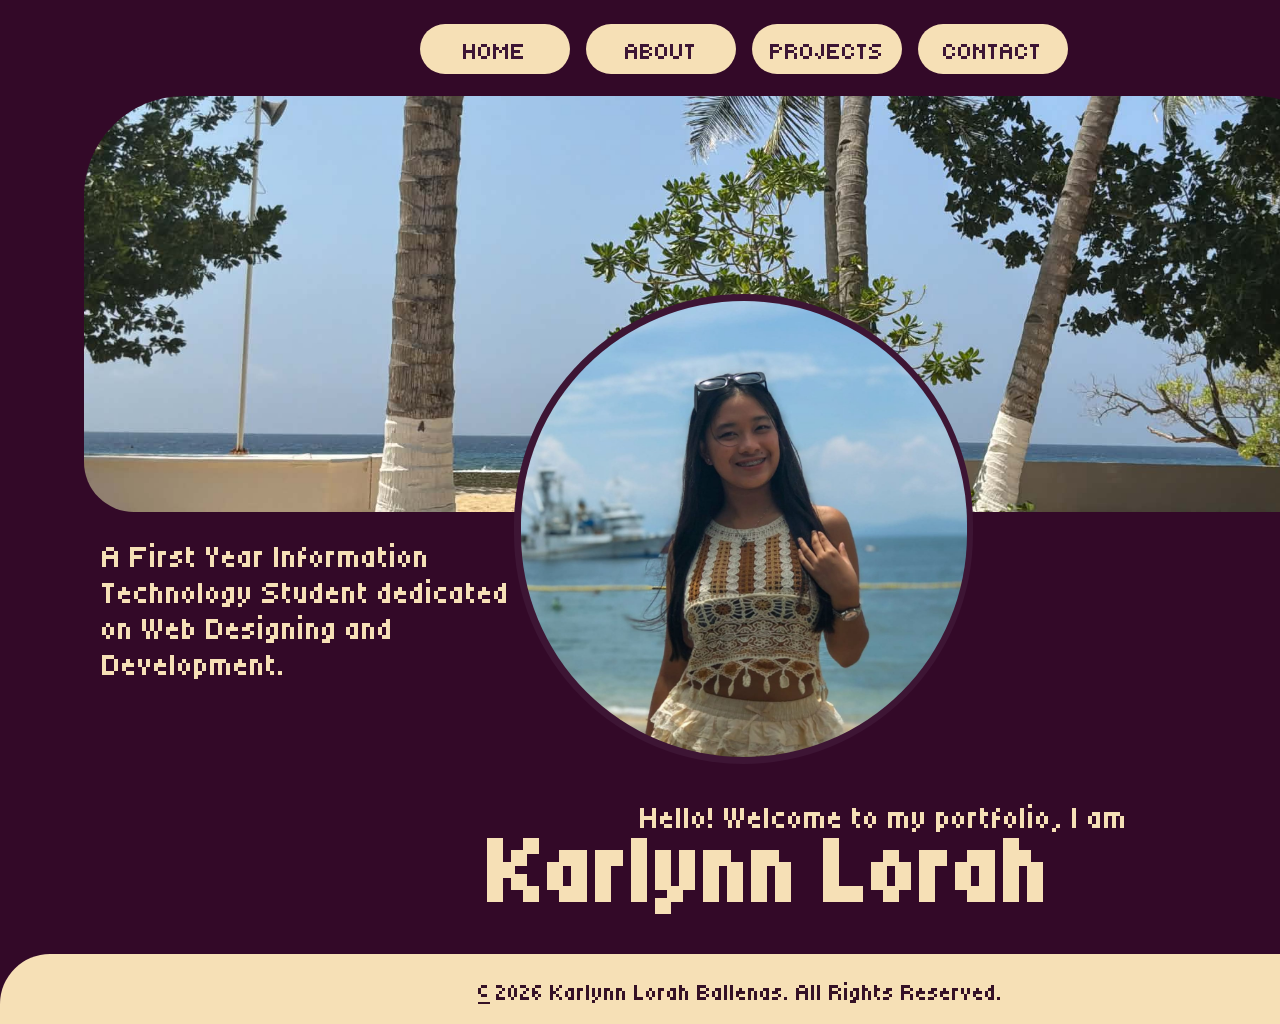
<file: index.html>
<!DOCTYPE html>
<html lang="en">
<head>
  <meta charset="UTF-8">
  <meta name="viewport" content="width=device-width, initial-scale=1.0">
  <title>Karlynn Lorah | Portfolio</title>
  <link rel="stylesheet" href="style.css">
  <script src="index.js"></script>

  <!-- Google Font: Tiny5 -->
  <link rel="preconnect" href="https://fonts.googleapis.com">
  <link rel="preconnect" href="https://fonts.gstatic.com" crossorigin>
  <link href="https://fonts.googleapis.com/css2?family=Tiny5&display=swap" rel="stylesheet">
</head>
<body>
  <div class="portfolio-container">

    <header class="navbar-container">
      <div class="nav-btn nav-btn-1"></div>
      <div class="nav-btn nav-btn-2"></div>
      <div class="nav-btn nav-btn-3"></div>
      <div class="nav-btn nav-btn-4"></div>
      
      <a href="index.html" class="nav-link nav-link-home">HOME</a>
      <a href="myaboutme.html" class="nav-link nav-link-about">ABOUT</a>
      <a href="mysakone.html" class="nav-link nav-link-projects">PROJECTS</a>
      <a href="mycontact.html" class="nav-link nav-link-contact">CONTACT</a>
    </header>

    <section class="banner-section">
      <img class="banner-img" src="photos/myheader.jpg" alt="Banner Graphic" />
      <div class="profile-bg-large"></div>
      <img class="profile-img-large" src="photos/mypfpbg.jpg" alt="Profile Display Large" />
    </section>

    <section id="home" class="hero-text-section">
      <div class="hero-welcome">Hello! Welcome to my portfolio, I am</div>
      <h1 class="hero-title">Karlynn Lorah</h1>
      <p class="hero-subtitle">A First Year Information Technology Student dedicated on Web Designing and Development.</p>
    </section>

    <footer class="footer-container">
      <div class="copyright-text">
        <span class="copyright-symbol">©</span> 2026 Karlynn Lorah Ballenas. All Rights Reserved.
      </div>
    </footer>

  </div>

</body>
</html>
</file>
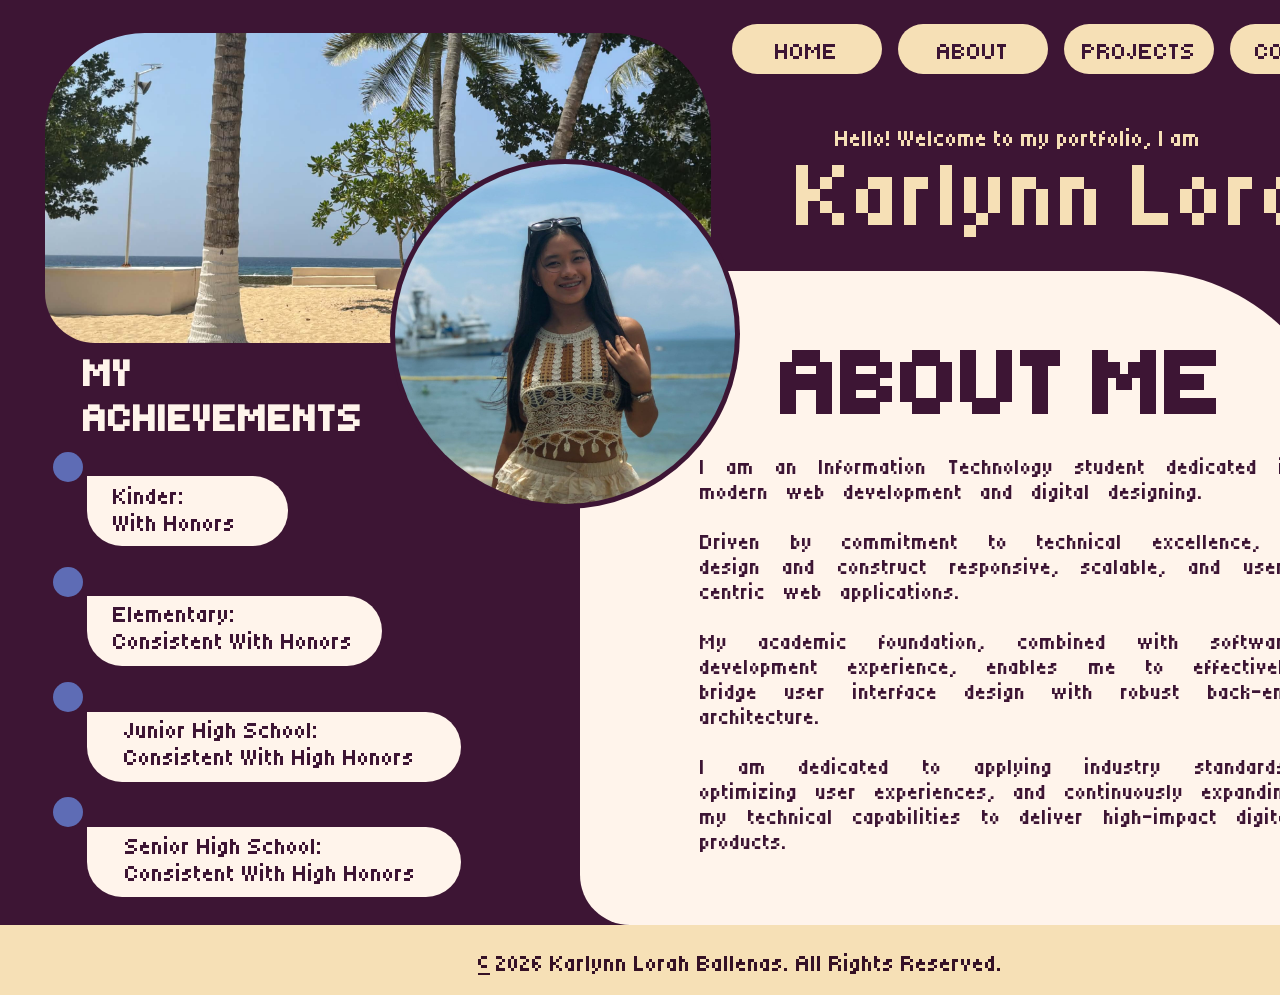
<file: myaboutme.html>
<!DOCTYPE html>
<html lang="en">
<head>
  <meta charset="UTF-8">
  <meta name="viewport" content="width=device-width, initial-scale=1.0">
  <title>About Me | Karlynn Lorah</title>
  <link rel="stylesheet" href="mystyleam.css">

  <!-- Google Font: Tiny5 -->
  <link rel="preconnect" href="https://fonts.googleapis.com">
  <link rel="preconnect" href="https://fonts.gstatic.com" crossorigin>
  <link href="https://fonts.googleapis.com/css2?family=Tiny5&display=swap" rel="stylesheet">
</head>
<body class="about-page-body">

  <div class="about-container">

    <nav class="navbar-container">
      <div class="nav-btn nav-btn-1"></div>
      <div class="nav-btn nav-btn-2"></div>
      <div class="nav-btn nav-btn-3"></div>
      <div class="nav-btn nav-btn-4"></div>
      
      <a href="index.html" class="nav-link nav-link-home">HOME</a>
      <a href="myaboutme.html" class="nav-link nav-link-about">ABOUT</a>
      <a href="mysakone.html" class="nav-link nav-link-projects">PROJECTS</a>
      <a href="mycontact.html" class="nav-link nav-link-contact">CONTACT</a>
    </nav>

    <div class="about-bg-section">
      <div class="footer-bar"></div>
      <div class="large-card-bg"></div>
      <img class="header-banner-img" src="photos/myheader.jpg" alt="About Banner" />
      
      <div class="profile-wrapper-about">
        <div class="profile-bg-circle"></div>
        <img class="profile-img-about" src="photos/mypfpbg.jpg" alt="Profile Picture" />
      </div>
    </div>

    <div class="about-welcome-text">Hello! Welcome to my portfolio, I am</div>
    <h1 class="about-main-title">ABOUT ME</h1>
    <div class="name-display">Karlynn Lorah</div>

    <p class="about-bio">
      I am an Information Technology student dedicated in modern web development and digital designing.<br><br>
      Driven by commitment to technical excellence, I design and construct responsive, scalable, and user-centric web applications.<br><br>
      My academic foundation, combined with software development experience, enables me to effectively bridge user interface design with robust back-end architecture.<br><br>
      I am dedicated to applying industry standards, optimizing user experiences, and continuously expanding my technical capabilities to deliver high-impact digital products.
    </p>

    <section class="achievements-section">
      <h2 class="achievements-heading">MY ACHIEVEMENTS</h2>
      
      <div class="achievement-card card-1"></div>
      <div class="achievement-card card-2"></div>
      <div class="achievement-card card-3"></div>
      <div class="achievement-card card-4"></div>

      <div class="achievement-dot dot-1"></div>
      <div class="achievement-dot dot-2"></div>
      <div class="achievement-dot dot-3"></div>
      <div class="achievement-dot dot-4"></div>

      <div class="achievement-text text-1">Kinder:<br>With Honors</div>
      <div class="achievement-text text-2">Elementary:<br>Consistent With Honors</div>
      <div class="achievement-text text-3">Junior High School:<br>Consistent With High Honors</div>
      <div class="achievement-text text-4">Senior High School:<br>Consistent With High Honors</div>
    </section>

    <footer class="about-footer">
      <span class="copyright-symbol">©</span> 2026 Karlynn Lorah Ballenas. All Rights Reserved.
    </footer>

  </div>

</body>
</html>
</file>
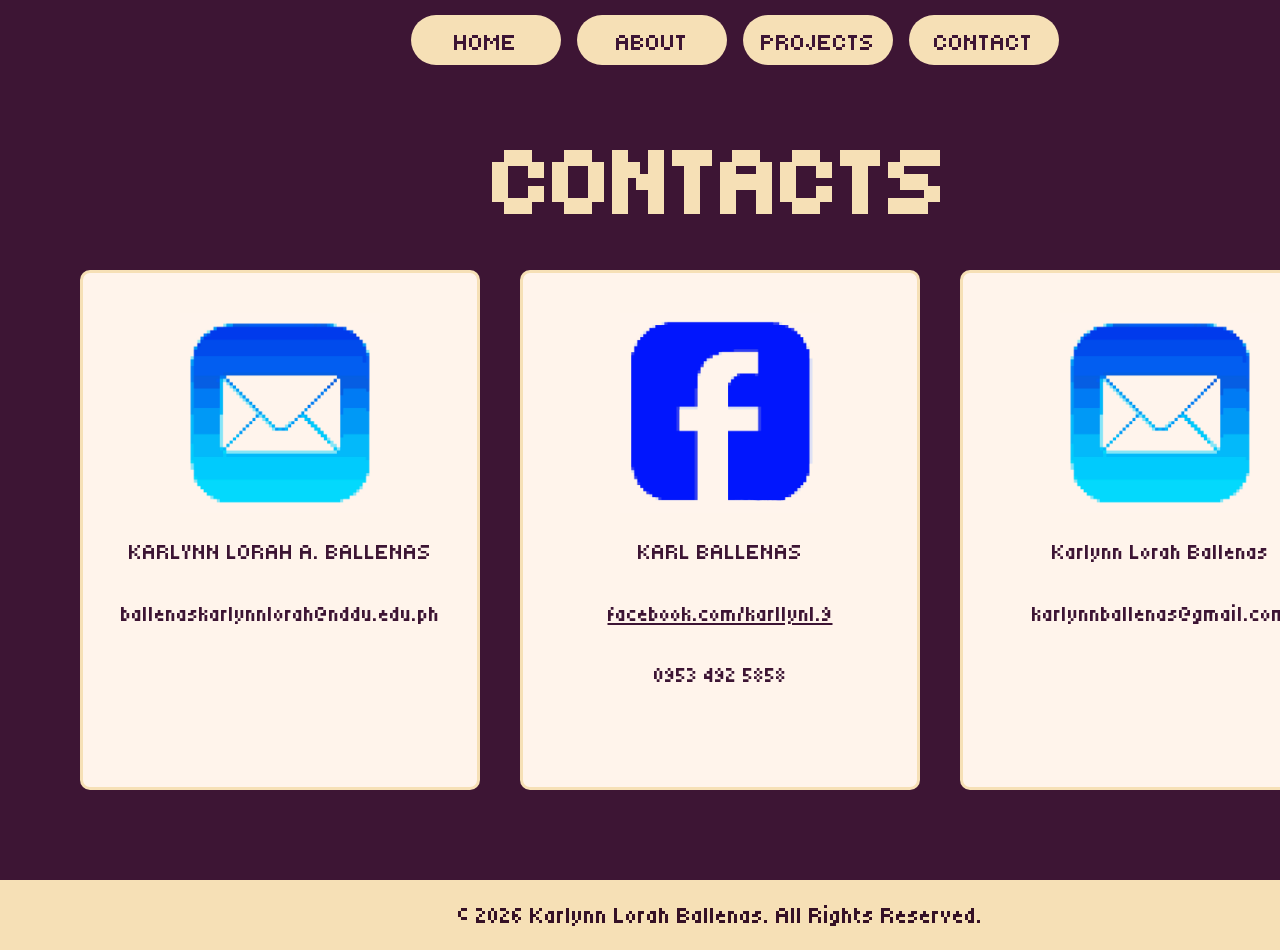
<file: mycontact.html>
<!DOCTYPE html>
<html lang="en">
<head>
  <meta charset="UTF-8" />
  <meta name="viewport" content="width=device-width, initial-scale=1.0" />
  <title>Contact | Portfolio</title>
  <link rel="stylesheet" href="mystylec.css" />
  <link rel="preconnect" href="https://fonts.googleapis.com">
  <link rel="preconnect" href="https://fonts.gstatic.com" crossorigin>
  <link href="https://fonts.googleapis.com/css2?family=Tiny5&display=swap" rel="stylesheet">
</head>
<body>

<div class="contact-page-wrapper">
  
  <div class="projects-container">

    <nav class="navbar-container">
      <div class="nav-btn nav-btn-1"></div>
      <div class="nav-btn nav-btn-2"></div>
      <div class="nav-btn nav-btn-3"></div>
      <div class="nav-btn nav-btn-4"></div>
      
      <a href="index.html" class="nav-link nav-link-home">HOME</a>
      <a href="myaboutme.html" class="nav-link nav-link-about">ABOUT</a>
      <a href="mysakone.html" class="nav-link nav-link-projects">PROJECTS</a>
      <a href="mycontact.html" class="nav-link nav-link-contact">CONTACT</a>
    </nav>

  <h1 class="contact-main-title">CONTACTS</h1>

  <div class="contact-cards-container">
    
    <div class="contact-card">
      <img class="contact-img" src="photos/msglogo.jpg" alt="Profile Icon 1" />
      <div class="contact-text-group">
        KARLYNN LORAH A. BALLENAS<br/><br/>
        ballenaskarlynnlorah@nddu.edu.ph<br/>
      </div>
    </div>

    <div class="contact-card">
      <img class="contact-img" src="photos/fblogo.jpg" alt="Social Icon" />
      <div class="contact-text-group">
        KARL BALLENAS<br/><br/>
        <a href="https://web.facebook.com/karllynl.9" target="_blank" style="color: #3D1534;">facebook.com/karllynl.9</a><br/><br/>
        0953 492 5858
      </div>
    </div>

    <div class="contact-card">
      <img class="contact-img" src="photos/msglogo.jpg" alt="Profile Icon 2" />
      <div class="contact-text-group">
        Karlynn Lorah Ballenas<br/><br/>
        karlynnballenas@gmail.com<br/>
      </div>
    </div>

  </div>

  <footer class="contact-footer">
    <span>© 2026 Karlynn Lorah Ballenas. All Rights Reserved.</span>
  </footer>
  </div>

</div>
</body>
</html>
</file>
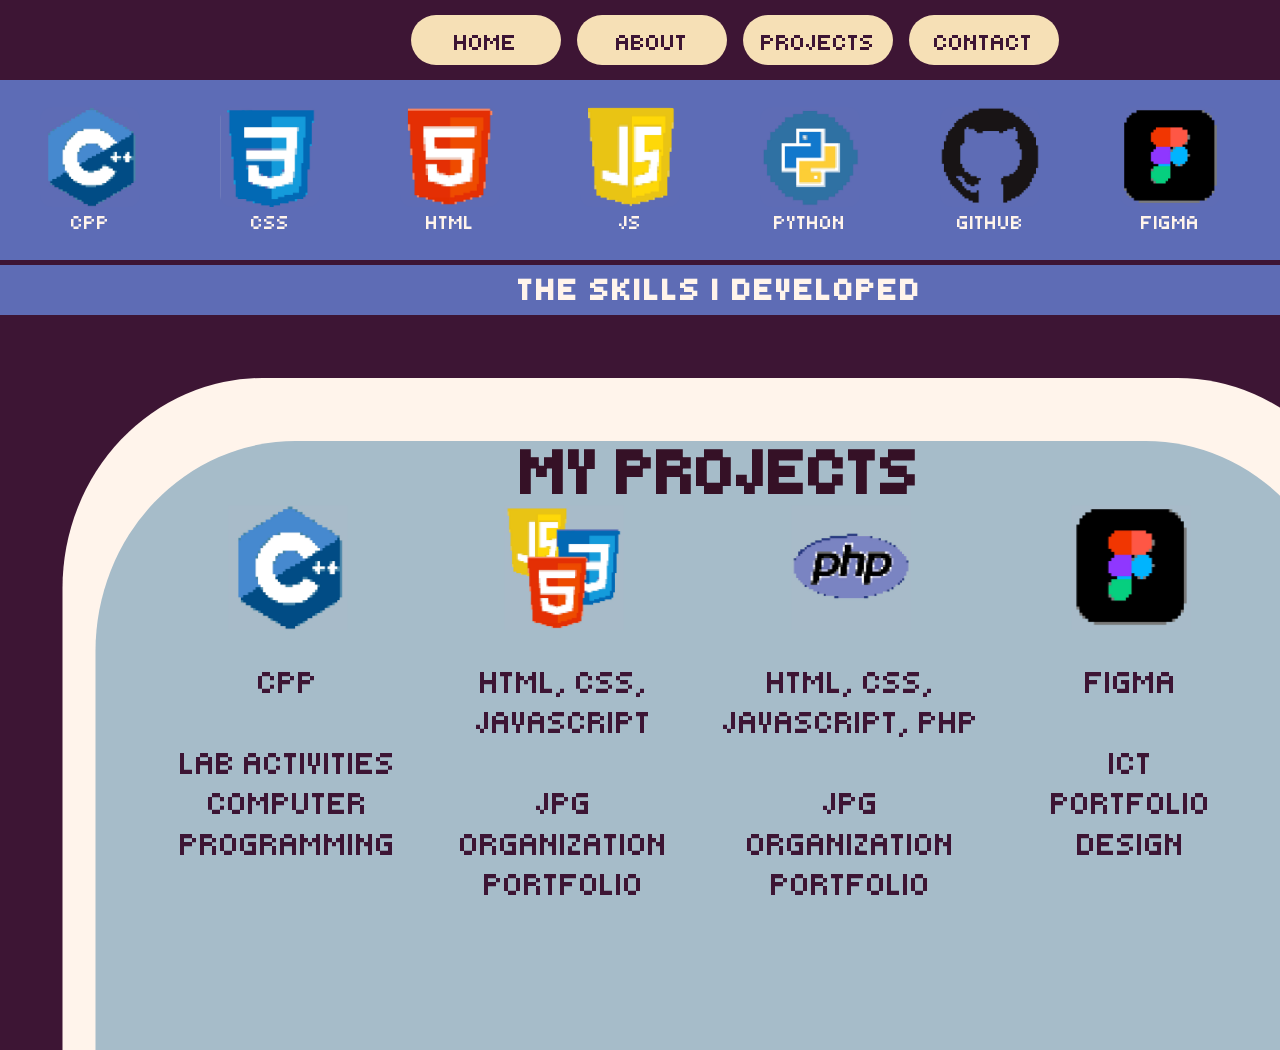
<file: mysakone.html>
<!DOCTYPE html>
<html lang="en">
<head>
  <meta charset="UTF-8" />
  <meta name="viewport" content="width=device-width, initial-scale=1.0" />
  <title>Projects & Skills | Portfolio</title>
  <link rel="stylesheet" href="mystylesak.css" />
  <link rel="preconnect" href="https://fonts.googleapis.com">
  <link rel="preconnect" href="https://fonts.gstatic.com" crossorigin>
  <link href="https://fonts.googleapis.com/css2?family=Tiny5&display=swap" rel="stylesheet">
</head>
<body class="projects-page-body">

  <div class="projects-container">

    <nav class="navbar-container">
      <div class="nav-btn nav-btn-1"></div>
      <div class="nav-btn nav-btn-2"></div>
      <div class="nav-btn nav-btn-3"></div>
      <div class="nav-btn nav-btn-4"></div>
      
      <a href="index.html" class="nav-link nav-link-home">HOME</a>
      <a href="myaboutme.html" class="nav-link nav-link-about">ABOUT</a>
      <a href="mysakone.html" class="nav-link nav-link-projects">PROJECTS</a>
      <a href="mycontact.html" class="nav-link nav-link-contact">CONTACT</a>
    </nav>

    <div class="skills-banner-bg">
      <div class="skills-grid">
        <div class="skill-item"><img class="skill-icon" src="photos/cpplogo.jpg" alt="CPP" /><span class="skill-label">CPP</span></div>
        <div class="skill-item"><img class="skill-icon" src="photos/csslogo.jpg" alt="CSS" /><span class="skill-label">CSS</span></div>
        <div class="skill-item"><img class="skill-icon" src="photos/htmllogo.jpg" alt="HTML" /><span class="skill-label">HTML</span></div>
        <div class="skill-item"><img class="skill-icon" src="photos/javscrilogo.jpg" alt="JS" /><span class="skill-label">JS</span></div>
        <div class="skill-item"><img class="skill-icon" src="photos/phylogo.jpg" alt="PYTHON" /><span class="skill-label">PYTHON</span></div>
        <div class="skill-item"><img class="skill-icon" src="photos/githublogo.jpg" alt="GITHUB" /><span class="skill-label">GITHUB</span></div>
        <div class="skill-item"><img class="skill-icon" src="photos/figmalogo.jpg" alt="FIGMA" /><span class="skill-label">FIGMA</span></div>
        <div class="skill-item"><img class="skill-icon" src="photos/phplogo.jpg" alt="PHP" /><span class="skill-label">PHP</span></div>
      </div>
    </div>

    <div class="skills-title-banner">
      <h2 class="skills-heading">THE SKILLS I DEVELOPED</h2>
    </div>

    <div class="projects-card-wrapper">
      <div class="projects-card-outer"></div>

      <div class="projects-card-inner"></div>

      <h1 class="projects-main-title">MY PROJECTS</h1>

      <div class="project-item item-1">
        <img class="project-img" src="photos/cppblue.jpg" alt="CPP Project" />
        <div class="project-text">CPP<br/><br/>LAB ACTIVITIES<br/>COMPUTER PROGRAMMING</div>
      </div>

      <div class="project-item item-2">
        <img class="project-img" src="photos/gems.jpg" alt="Portfolio Project" />
        <div class="project-text">HTML, CSS, JAVASCRIPT<br/><br/>JPG ORGANIZATION<br/>PORTFOLIO</div>
      </div>

      <div class="project-item item-3">
        <img class="project-img" src="photos/phpblue.jpg" alt="Fullstack Project" />
        <div class="project-text">HTML, CSS, JAVASCRIPT, PHP<br/><br/>JPG ORGANIZATION<br/>PORTFOLIO</div>
      </div>

      <div class="project-item item-4">
        <img class="project-img" src="photos/figblue.jpg" alt="Figma Design" />
        <div class="project-text">FIGMA<br/><br/>ICT<br/>PORTFOLIO<br/>DESIGN</div>
      </div>
    </div>
    </div>

  </div>

</body>
</html>
</file>
<file: style.css>
/*HOME PAGE*/
body {
  margin: 0;
  padding: 0;
  font-family: 'Tiny5', sans-serif;
  font-weight: 400;
  background-color: #3D1534;
}

.portfolio-container {
  width: 1440px;
  height: 1024px;
  position: relative;
  background: linear-gradient(0deg, #330928 0%, #330928 100%), #3D1534;
  overflow: hidden;
  margin: 0 auto;
}

.navbar-container {
  position: absolute;
  width: 618px;
  height: 50px;
  left: 420px;
  top: 24px;
}

.nav-btn {
  width: 150px;
  height: 50px;
  position: absolute;
  top: 0px;
  background: #F6E0B6;
  border-radius: 100px;
}

.nav-btn-1 { left: 0px; }
.nav-btn-2 { left: 166px; }
.nav-btn-3 { left: 332px; }
.nav-btn-4 { left: 498px; }

.nav-link {
  position: absolute;
  top: 14px;
  color: #3D1534;
  font-size: 24px;
  text-decoration: none;
  word-wrap: break-word;
  text-align: center;
}

.nav-link-home { width: 63px; left: 43px; }
.nav-link-about { width: 72px; left: 205px; }
.nav-link-projects { width: 114px; left: 350px; }
.nav-link-contact { width: 99px; left: 523px; }

.banner-img {
  width: 1271px;
  height: 416px;
  left: 84px;
  top: 96px;
  position: absolute;
  border-top-left-radius: 100px;
  border-top-right-radius: 100px;
  border-bottom-right-radius: 50px;
  border-bottom-left-radius: 50px;
  object-fit: cover;
}

.profile-bg-large {
  width: 459.36px;
  height: 469.57px;
  left: 514.04px;
  top: 294.05px;
  position: absolute;
  background: #3D1534;
  border-radius: 9999px;
}

.profile-img-large {
  width: 446.23px;
  height: 456.15px;
  left: 520.61px;
  top: 300.75px;
  position: absolute;
  border-radius: 9999px;
  object-fit: cover;
}

.hero-welcome {
  width: 500px;
  height: 36px;
  left: 640px;
  top: 800px;
  position: absolute;
  color: #F6E0B6;
  font-size: 32px;
  word-wrap: break-word;
}

.hero-title {
  width: 572px;
  height: 91px;
  left: 487px;
  top: 818px;
  position: absolute;
  color: #F6E0B6;
  font-size: 96px;
  margin: 0;
  word-wrap: break-word;
}

.hero-subtitle {
  width: 443px;
  height: 58px;
  left: 102px;
  top: 539px;
  position: absolute;
  color: #F6E0B6;
  font-size: 32px;
  margin: 0;
  word-wrap: break-word;
}

.footer-container {
  width: 1440px;
  height: 70px;
  left: 0px;
  top: 954px;
  position: absolute;
  background: #F6E0B6;
  border-top-left-radius: 50px;
  border-top-right-radius: 50px;
}

.copyright-text {
  width: 536px;
  height: 21px;
  left: 478px;
  top: 25px;
  position: absolute;
  color: #351126;
  font-size: 24px;
  word-wrap: break-word;
}

.copyright-symbol {
  text-decoration: underline;
}
</file>
<file: mystyleam.css>
/*ABOUT ME PAGE STYLES*/

.about-page-body {
  margin: 0;
  padding: 0;
  font-family: 'Tiny5', sans-serif;
  font-weight: 400;
  background-color: #3D1534;
}

.about-container {
  width: 1440px;
  height: 995px;
  position: relative;
  margin: 0 auto;
  overflow: hidden;
  background-color: #3D1534;
}

.navbar-container {
  position: absolute;
  width: 618px;
  height: 50px;
  left: 732px;
  top: 24px;
  z-index: 10;
}

.nav-btn {
  width: 150px;
  height: 50px;
  position: absolute;
  top: 0px;
  background: #F6E0B6;
  border-radius: 100px;
}

.nav-btn-1 { left: 0px; }
.nav-btn-2 { left: 166px; }
.nav-btn-3 { left: 332px; }
.nav-btn-4 { left: 498px; }

.nav-link {
  position: absolute;
  top: 14px;
  color: #3D1534;
  font-size: 24px;
  text-decoration: none;
  word-wrap: break-word;
  text-align: center;
  z-index: 11;
}

.nav-link-home { width: 63px; left: 43px; }
.nav-link-about { width: 72px; left: 205px; }
.nav-link-projects { width: 114px; left: 350px; }
.nav-link-contact { width: 99px; left: 523px; }

.footer-bar {
  width: 1440px;
  height: 70px;
  left: 0px;
  top: 925px;
  position: absolute;
  background: #F6E0B6;
}

.large-card-bg {
  width: 763px;
  height: 654px;
  left: 580px;
  top: 271px;
  position: absolute;
  background: #FFF4EB;
  border-top-left-radius: 100px;
  border-top-right-radius: 200px;
  border-bottom-left-radius: 50px;
}

.header-banner-img {
  width: 666px;
  height: 310px;
  left: 45px;
  top: 33px;
  position: absolute;
  border-top-left-radius: 100px;
  border-top-right-radius: 100px;
  border-bottom-right-radius: 100px;
  border-bottom-left-radius: 50px;
  object-fit: cover;
}

.profile-wrapper-about {
  width: 350px;
  height: 350px;
  left: 390px;
  top: 159px;
  position: absolute;
  z-index: 6;
}

.profile-bg-circle {
  width: 100%;
  height: 100%;
  position: absolute;
  left: 0;
  top: 0;
  background: #3D1534;
  border-radius: 9999px;
}

.profile-img-about {
  width: 340px;
  height: 340px;
  left: 5px;
  top: 5px;
  position: absolute;
  border-radius: 9999px;
  object-fit: cover;
}

.about-welcome-text {
  position: absolute;
  width: 383px;
  height: 21px;
  left: 835px;
  top: 125px;
  color: #F6E0B6;
  font-size: 24px;
  margin: 0;
}

.name-display {
  position: absolute;
  width: 572px;
  height: 91px;
  left: 796px;
  top: 141px;
  color: #F6E0B6;
  font-size: 96px;
  margin: 0;
  line-height: 108px;
}

.about-main-title {
  position: absolute;
  width: 453px;
  height: 102px;
  left: 780px;
  top: 330px;
  color: #3D1534;
  font-size: 96px;
  margin: 0;
  line-height: 108px;
  z-index: 7;
}

.about-bio {
  position: absolute;
  width: 596px;
  height: 351px;
  word-spacing: 12px;
  left: 700px;
  top: 455px;
  text-align: justify;
  color: #3D1534;
  font-size: 22px;
  margin: 0;
  line-height: 25px;
  z-index: 7;
}

.achievements-heading {
  width: 313px;
  height: 72px;
  left: 83px;
  top: 351px;
  position: absolute;
  color: #FFF4EB;
  font-size: 40px;
  margin: 0;
}

.achievement-card {
  position: absolute;
  left: 87px;
  background: #FFF4EB;
}

.card-1 { width: 201px; height: 70px; top: 476px; border-radius: 0px 50px 50px 50px; }
.card-2 { width: 295px; height: 70px; top: 596px; border-radius: 0px 50px 50px 50px; }
.card-3 { width: 374px; height: 70px; top: 712px; border-radius: 0px 50px 50px 50px; }
.card-4 { width: 374px; height: 70px; top: 827px; border-radius: 0px 50px 50px 50px; }

.achievement-dot {
  width: 30px;
  height: 30px;
  left: 53px;
  position: absolute;
  background: #5E6CB5;
  border-radius: 9999px;
}

.dot-1 { top: 452px; }
.dot-2 { top: 567px; }
.dot-3 { top: 682px; }
.dot-4 { top: 797px; }

.achievement-text {
  position: absolute;
  height: 59px;
  font-size: 24px;
  line-height: 27px;
  color: #3D1534;
}

.text-1 { left: 113px; top: 483px; width: 135px; }
.text-2 { left: 113px; top: 601px; width: 243px; }
.text-3 { left: 124px; top: 717px; width: 297px; }
.text-4 { left: 125px; top: 833px; width: 297px; }

.about-footer {
  width: 536px;
  height: 21px;
  left: 478px;
  top: 950px;
  position: absolute;
  color: #351126;
  font-size: 24px;
}

.copyright-symbol {
  text-decoration: underline;
}
</file>
<file: mystylec.css>
body {
  margin: 0;
  padding: 0;
  background-color: #3D1534;
  width: 100%;
  overflow-x: hidden;
}

.contact-page-wrapper {
  position: relative;
  width: 100%;
  max-width: 1440px;
  height: 950px;
  background: #3D1534;
  margin: 0 auto;
}

.navbar-container {
  position: absolute;
  width: 618px;
  height: 50px;
  left: 411px;
  top: 15px;
  z-index: 10;
}

.nav-btn {
  width: 150px;
  height: 50px;
  position: absolute;
  top: 0px;
  background: #F6E0B6;
  border-radius: 100px;
}

.nav-btn-1 { left: 0px; }
.nav-btn-2 { left: 166px; }
.nav-btn-3 { left: 332px; }
.nav-btn-4 { left: 498px; }

.nav-link {
  position: absolute;
  top: 14px;
  color: #3D1534;
  font-size: 24px;
  font-family: 'Tiny5', sans-serif;
  text-decoration: none;
  text-align: center;
  z-index: 11;
}

.nav-link-home { width: 63px; left: 43px; }
.nav-link-about { width: 72px; left: 205px; }
.nav-link-projects { width: 114px; left: 350px; }
.nav-link-contact { width: 99px; left: 523px; }

.contact-main-title {
  position: absolute;
  width: 470px;
  height: 108px;
  left: 485px;
  top: 130px;
  color: #F6E0B6;
  font-size: 96px;
  font-family: 'Tiny5', sans-serif;
  text-align: center;
  margin: 0;
  z-index: 5;
}

.contact-cards-container {
  position: absolute;
  top: 270px;
  left: 80px;
  display: flex;
  gap: 40px;
}

.contact-card {
  width: 400px;
  height: 520px;
  background: #FFF4EB;
  border: 3px solid #F6E0B6;
  border-radius: 10px;
  display: flex;
  flex-direction: column;
  align-items: center;
  padding-top: 40px;
  box-sizing: border-box;
}

.contact-img {
  width: 200px;
  height: 200px;
  object-fit: cover;
  margin-bottom: 25px;
}

.contact-text-group {
  text-align: center;
  color: #3D1534;
  font-size: 22px;
  font-family: 'Tiny5', sans-serif;
  line-height: 1.4;
  padding: 0 20px;
}

.contact-footer {
  position: absolute;
  bottom: 0px;
  left: 0px;
  width: 1440px;
  height: 70px;
  background: #F6E0B6;
  display: flex;
  align-items: center;
  justify-content: center;
  color: #351126;
  font-size: 24px;
  font-family: 'Tiny5', sans-serif;
}
</file>
<file: mystylesak.css>
/*PROJECTS & SKILLS PAGE*/

.projects-page-body {
  margin: 0;
  padding: 0;
  font-family: 'Tiny5', sans-serif;
  font-weight: 400;
  background-color: #3D1534;
}

.projects-container {
  width: 1440px;
  height: 1050px;
  position: relative;
  margin: 0 auto;
  overflow: hidden;
  background-color: #3D1534;
}

.navbar-container {
  position: absolute;
  width: 618px;
  height: 50px;
  left: 411px;
  top: 15px;
  z-index: 10;
}

.nav-btn {
  width: 150px;
  height: 50px;
  position: absolute;
  top: 0px;
  background: #F6E0B6;
  border-radius: 100px;
}

.nav-btn-1 { left: 0px; }
.nav-btn-2 { left: 166px; }
.nav-btn-3 { left: 332px; }
.nav-btn-4 { left: 498px; }

.nav-link {
  position: absolute;
  top: 14px;
  color: #3D1534;
  font-size: 24px;
  text-decoration: none;
  text-align: center;
  z-index: 11;
}

.nav-link-home { width: 63px; left: 43px; }
.nav-link-about { width: 72px; left: 205px; }
.nav-link-projects { width: 114px; left: 350px; }
.nav-link-contact { width: 99px; left: 523px; }

.skills-banner-bg {
  position: absolute;
  width: 1440px;
  height: 180px;
  left: 0px;
  top: 80px;
  background: #5D6CB6;
  padding: 10px 40px;
  box-sizing: border-box;
}

.skills-grid {
  display: flex;
  justify-content: space-between;
  align-items: center;
  height: 100%;
}

.skill-item {
  display: flex;
  flex-direction: column;
  align-items: center;
  gap: 4px;
}

.skill-icon {
  width: 100px;
  height: 100px;
  object-fit: cover;
  border-radius: 12px;
}

.skill-label {
  color: #FFF4EB;
  font-size: 20px;
  text-align: center;
}

.skills-title-banner {
  position: absolute;
  width: 1440px;
  height: 50px;
  left: 0px;
  top: 265px;
  background: #5E6CB5;
  display: flex;
  align-items: center;
  justify-content: center;
  z-index: 5;
}

.skills-heading {
  color: #FFF4EB;
  font-size: 32px;
  margin: 0;
  text-align: center;
  letter-spacing: 2px;
}

.projects-card-wrapper {
  position: absolute;
  width: 1315px;
  height: 640px;
  left: 50%;
  transform: translateX(-50%) scaleY(1.05);
  transform-origin: bottom center;
  bottom: 0px; 
}

.projects-card-outer {
  position: absolute;
  width: 1315px;
  height: 640px;
  left: 0px;
  top: 0px;
  background: #FFF4EB;
  border-top-left-radius: 200px;
  border-top-right-radius: 200px;
  z-index: 1;
}

.projects-card-inner {
  position: absolute;
  width: 1250px;
  height: 640px;
  left: 33px;
  top: 60px;
  background: #A6BCC9;
  border-top-left-radius: 200px;
  border-top-right-radius: 200px;
  z-index: 2;
}

.projects-main-title {
  position: absolute;
  width: 401px;
  height: 61px;
  left: 457px;
  top: 54px;
  color: #351126;
  font-size: 64px;
  font-family: 'Tiny5', sans-serif;
  margin: 0;
  text-align: center;
  z-index: 2;
}

.project-item {
  position: absolute;
  top: 121px;
  display: flex;
  flex-direction: column;
  align-items: center;
  z-index: 2;
}

.item-1 { left: 111px; width: 228px; }
.item-2 { left: 367px; width: 269px; }
.item-3 { left: 654px; width: 269px; }
.item-4 { left: 934px; width: 269px; }

.project-img {
  width: 119px;
  height: 119px;
  object-fit: cover;
  margin-bottom: 31px;
}

.project-text {
  text-align: center;
  color: #3D1534;
  font-size: 32px;
  font-family: 'Tiny5', sans-serif;
  font-weight: 400;
  line-height: 1.2;
  word-wrap: break-word;
}
</file>
